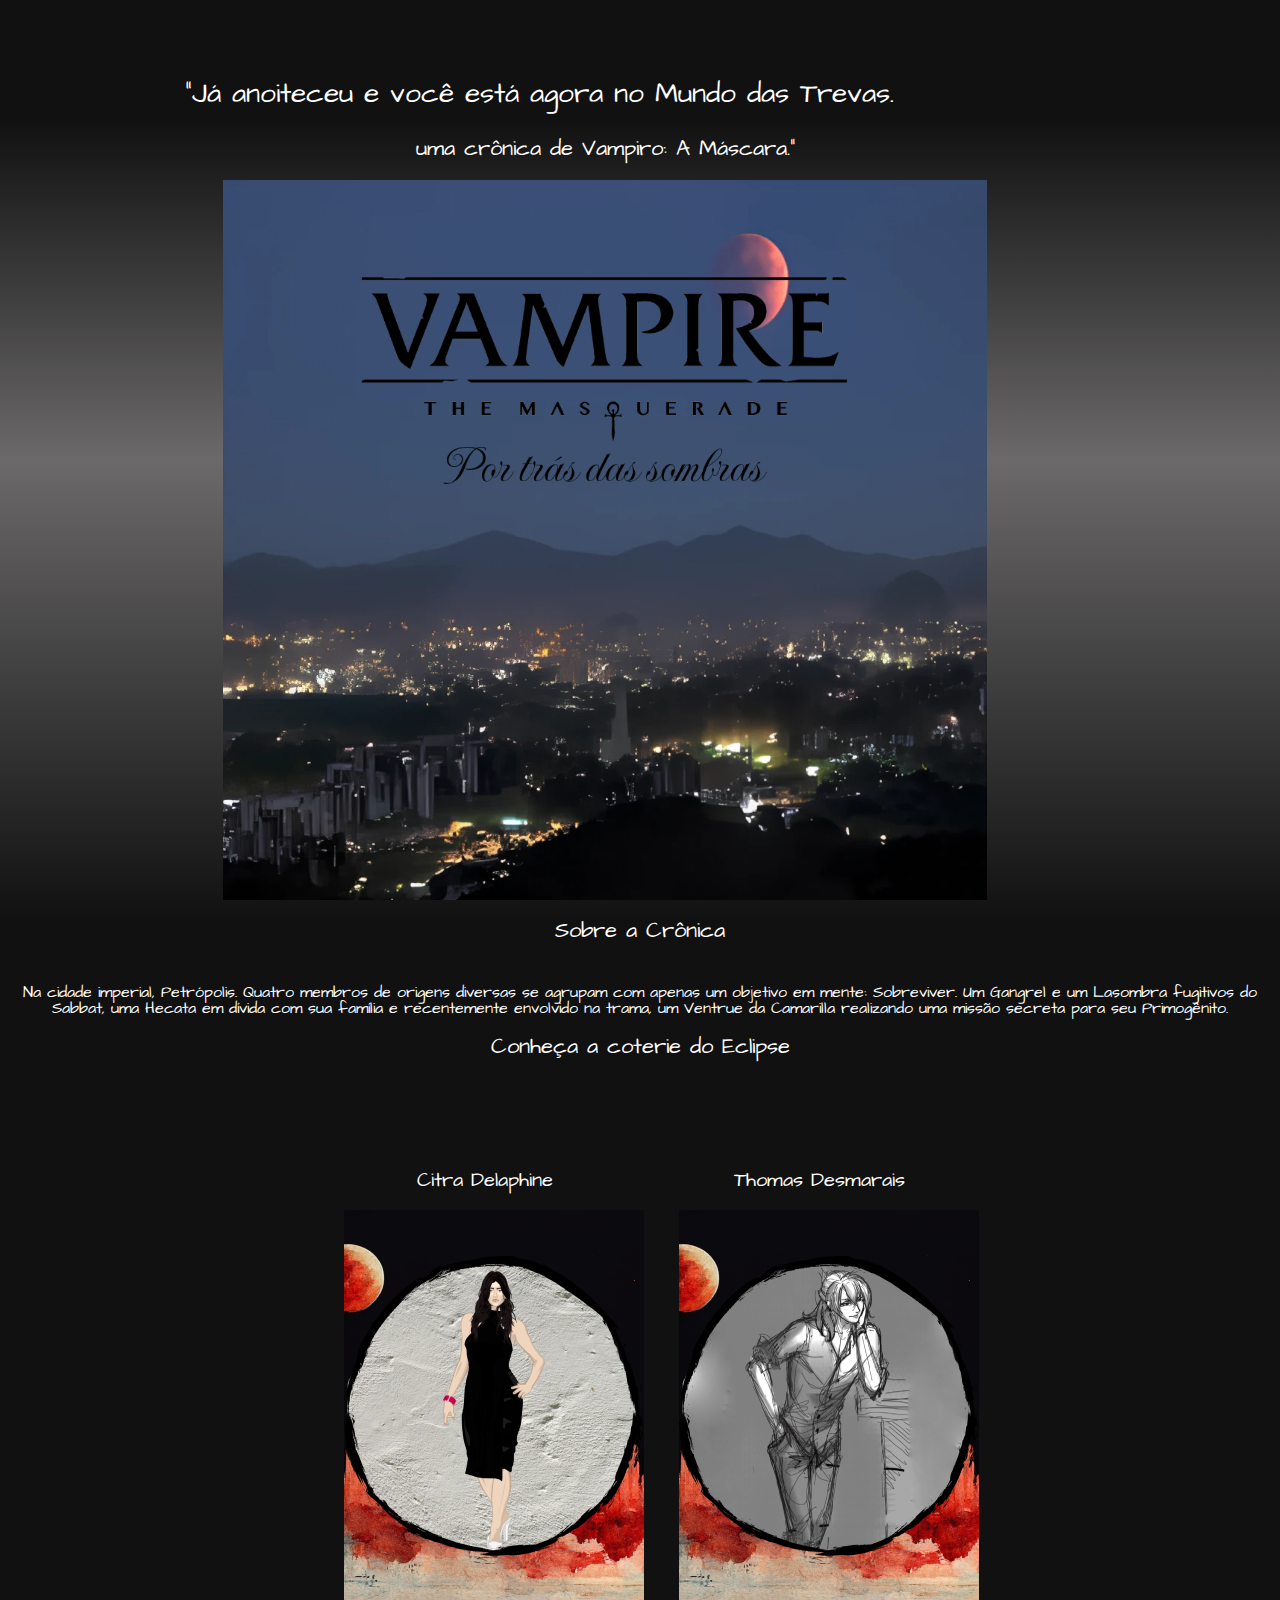
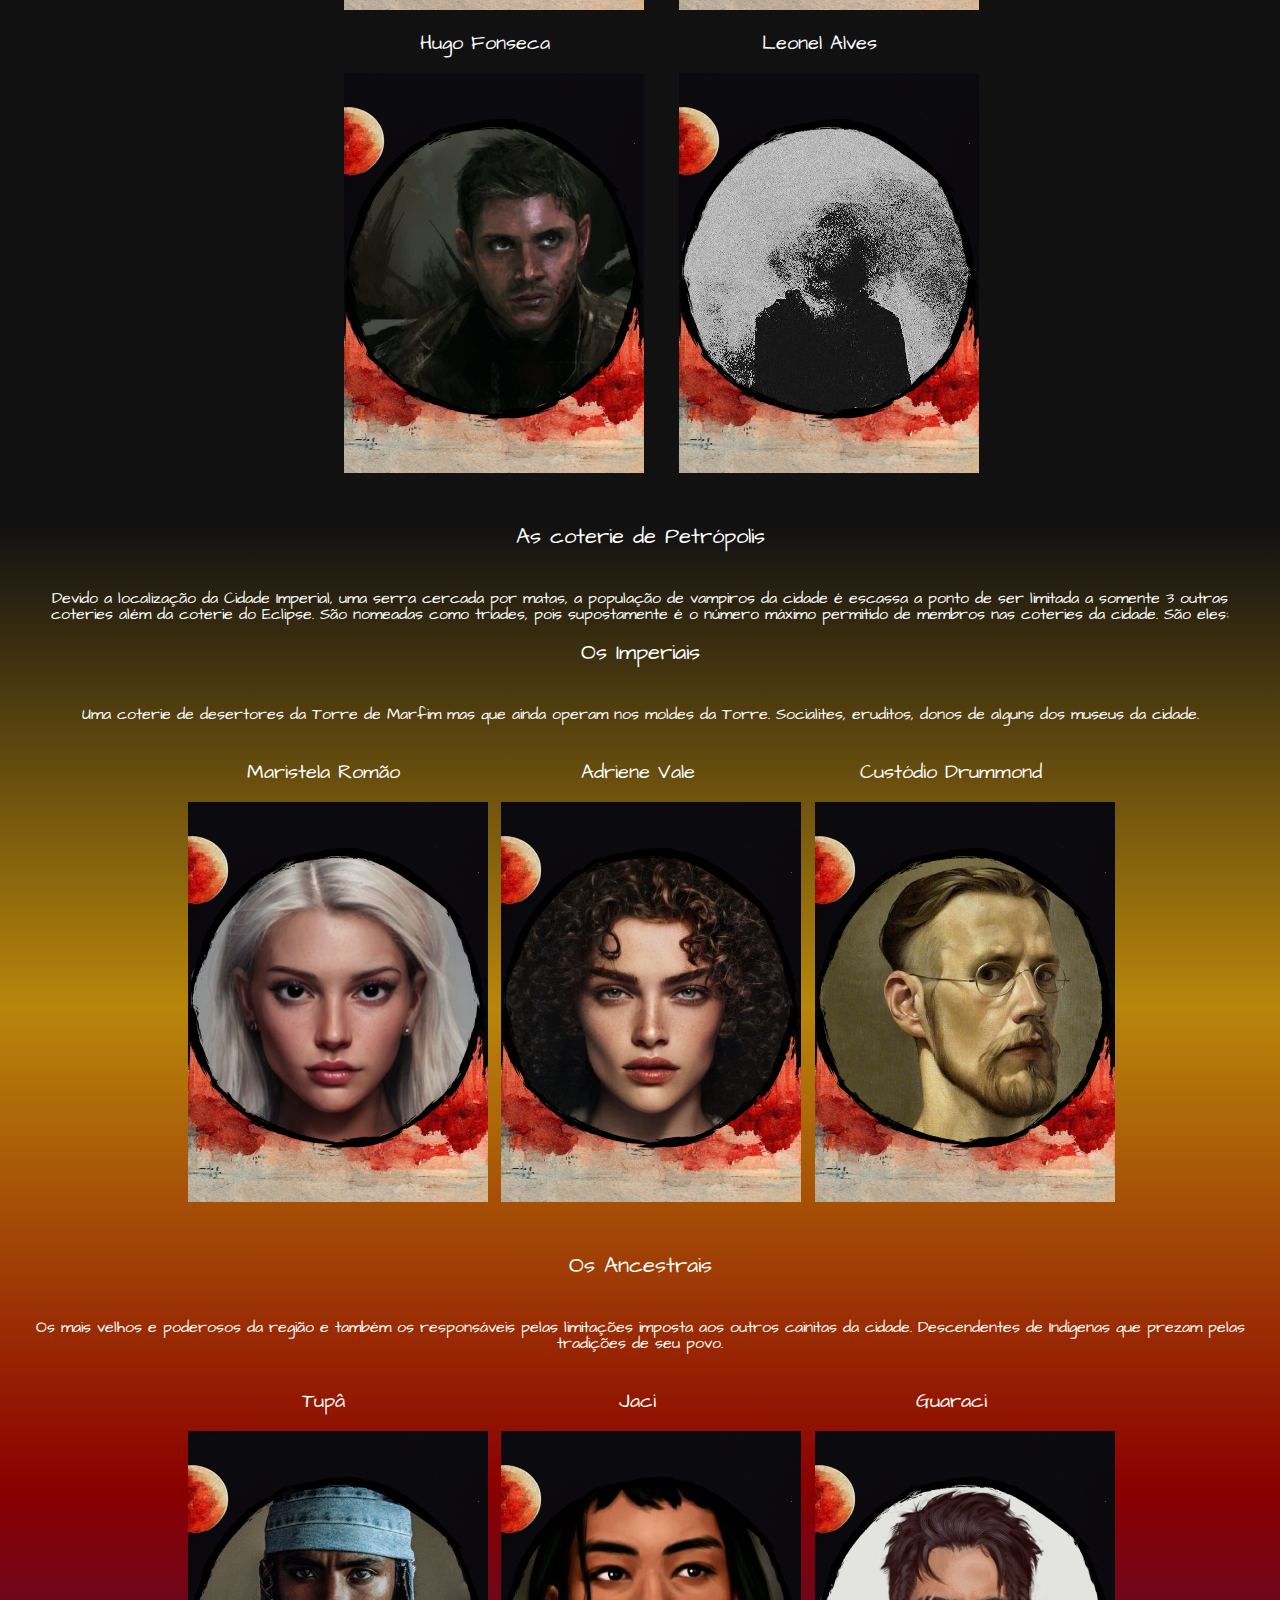
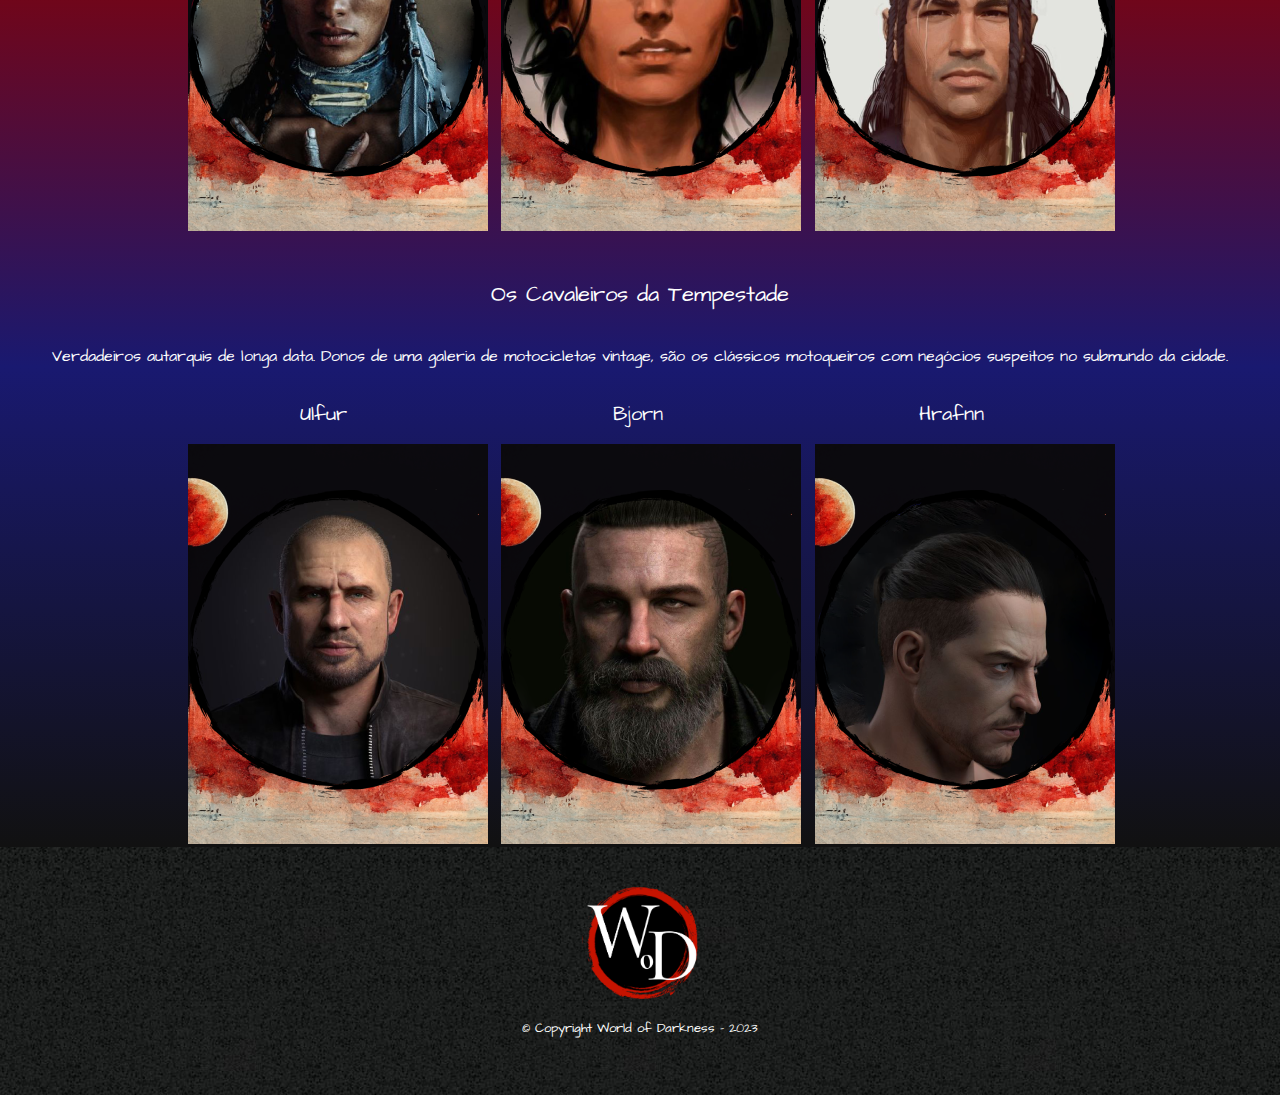
<file: index.html>
<!DOCTYPE html>
<html lang="pt-br">
	<head>

		<meta charset="UTF-8">
		<title>Por trás das Sombras</title>
		<link rel="stylesheet" type="text/css" href="reset.css">
		<link rel="stylesheet" href="wod_style.css">
		<link rel="preconnect" href="https://fonts.googleapis.com">
		<link rel="preconnect" href="https://fonts.gstatic.com" crossorigin>
		<link href="https://fonts.googleapis.com/css2?family=Architects+Daughter&display=swap" rel="stylesheet">

	</head>

	<body>

		<header>
			<div class="banner">
				<h1 class='titulo-principal'>"Já anoiteceu e você está agora no Mundo das Trevas.</h1>
					<p>uma crônica de Vampiro: A Máscara."<p>
				<div class="logo-area">
					<img class='logo' src='img/logo.png' style="max-width: auto; max-height: 45em;">
				</div>
			</div>
		</header>
		<main>		
	        <section class='principal'>
					<h2>Sobre a Crônica</h2>

					<p>Na cidade imperial, Petrópolis. Quatro membros de origens diversas se agrupam com apenas um objetivo em mente: Sobreviver. Um Gangrel e um Lasombra fugitivos do Sabbat, uma Hecata em dívida com sua família e recentemente envolvido na trama, um Ventrue da Camarilla realizando uma missão secreta para seu Primogênito.</p>
		    	<div class='pc'>
					<h2>Conheça a coterie do Eclipse</h2>
					<ul class="eclipse">
						<li class="portrait">
							<h3>Citra Delaphine</h3>
							<a href="citra.html">
								<img id='citra' src='img/citra_portrait.png' alt="Citra uma mulher jovem e bela de cabelos pretos" class="centraliza-imagem">
							</a>
						</li>
						<li class="portrait">
							<h3>Thomas Desmarais</h3>
							<a href="thomas.html">
								<img id='thomas' src='img/thomas_portrait.png' alt="Thomas um estonteante homem alto de feições nobres" class="centraliza-imagem">
							</a>
						</li>
						<li class="portrait">
							<h3>Hugo Fonseca</h3>
							<a href="hugo.html">
								<img id="hugo" src="img/portrait_hugo.png" alt="Hugo um homem alto com um olhar sério e cabelos castanhos" class="centraliza-imagem">
							</a>
						</li>
						<li class="portrait">
							<h3>Leonel Alves</h3>
							<a href="leonel.html">
								<img id="leonel" src="img/portrait_leonel.png" alt="Leonel um homem alto de cabeça raspada e olhar neutro" class="centraliza-imagem">
							</a>
						</li>
					</ul>
				</div>			    
		    	<div class="npcs">
			    	<h2>As coterie de Petrópolis</h2>
			    		<p>Devido a localização da Cidade Imperial, uma serra cercada por matas, a população de vampiros da cidade é escassa a ponto de ser limitada a somente 3 outras coteries além da coterie do Eclipse. São nomeadas como tríades, pois supostamente é o número máximo permitido de membros nas coteries da cidade. São eles:</p>
			    	
					<h2>Os Imperiais</h2>
					    <p>Uma coterie de desertores da Torre de Marfim mas que ainda operam nos moldes da Torre. Socialites, eruditos, donos de alguns dos museus da cidade.</p>
					    <ul class="imperiais">
					    	<li class="portrait">
							    <h3>Maristela Romão</h3>
							    <img id='maristela' src='img/portrait_maristela.png' class='centraliza-imagem'>
							</li>
							<li class="portrait">
							    <h3>Adriene Vale</h3>
							    <img id='adriene' src='img/portrait_adriene.png' class='centraliza-imagem'>
							</li>
					    	<li class="portrait">
					    		<h3>Custódio Drummond</h3>
					    		<img id='custodio' src='img/portrait_custodio.png' class='centraliza-imagem'>
					    	</li>
						</ul>
					<h2>Os Ancestrais</h2>
					    <p>Os mais velhos e poderosos da região e também os responsáveis pelas limitações imposta aos outros cainitas da cidade. Descendentes de Indígenas que prezam pelas tradições de seu povo.</p>
					<ul class='ancestrais'>
					    <li class="portrait">
							<h3>Tupâ</h3>
							<img id='tupa' src='img/portrait_tupa.png' class='centraliza-imagem'>
						</li>
						<li class="portrait">
							<h3>Jaci</h3>
							<img id='jaci' src='img/portrait_jaci.png' class='centraliza-imagem'>
						</li>
						<li class="portrait">
							<h3>Guaraci</h3>
							<img id='guaraci' src='img/portrait_guaraci.png' class='centraliza-imagem'>
						</li>
					</ul>
					
					
					<h2>Os Cavaleiros da Tempestade</h2>
						<p>Verdadeiros autarquis de longa data. Donos de uma galeria de motocicletas vintage, são os clássicos motoqueiros com negócios suspeitos no submundo da cidade.</p>
					<ul class="cavaleiros">
						<li class="portrait">
						    <h3>Ulfur</h3>
						    <img id='ulfur' src='img/portrait_ulfur.png' class='centraliza-imagem'>
						</li>
						<li class="portrait">
						    <h3>Bjorn</h3>
						    <img id='bjorn' src='img/portrait_bjorn.png' class='centraliza-imagem'>
						</li>
						<li class="portrait">
						    <h3>Hrafnn</h3>
						    <img id='hrafnn' src='img/portrait_hrafnn.png' class='centraliza-imagem'>
						</li>
					</ul>
				</div>
			</section>
		<main>
		<footer>
			<img src="img/WOD_Symbol_BIG.png" style="max-width: auto;
			max-height: 7em;">
			<p class="copyright">© Copyright World of Darkness - 2023</p>
		</footer>
	</body>	
</html>
</file>
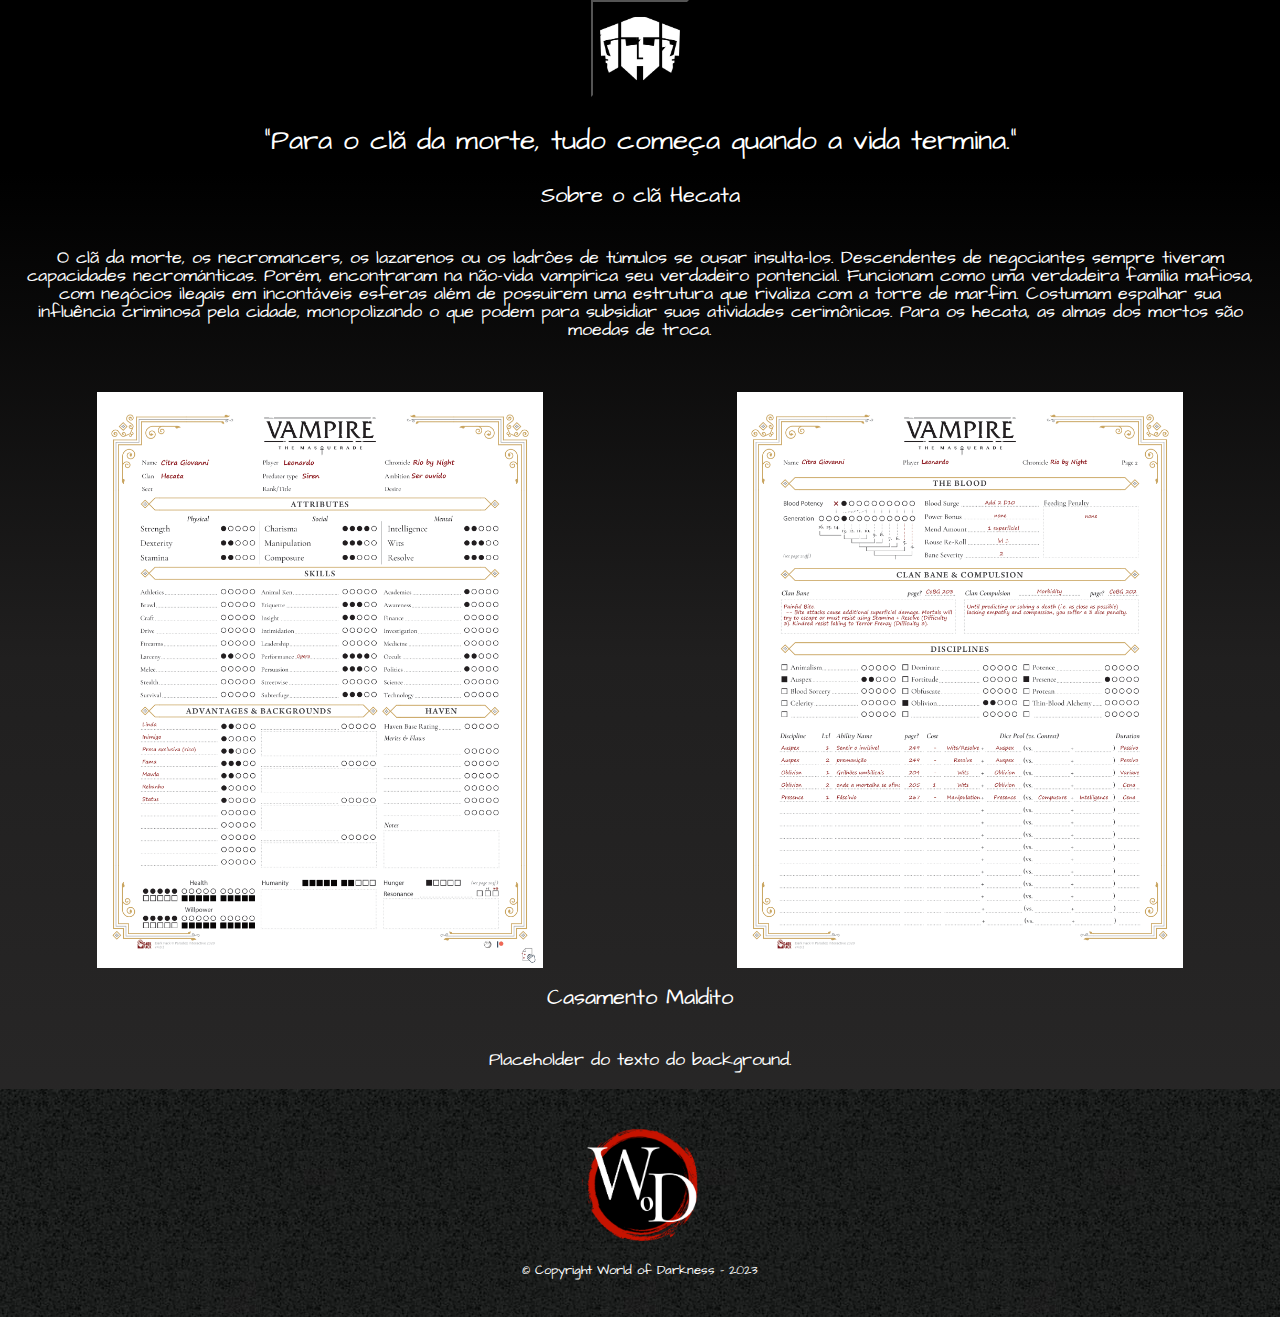
<file: citra.html>
<!DOCTYPE html>
<html lang="pt-br">
	<head>

		<meta charset="UTF-8">
		<title>Citra Delaphine</title>
		<link rel="stylesheet" type="text/css" href="reset.css">
		<link rel="stylesheet" href="leonel.css">
		<link rel="preconnect" href="https://fonts.googleapis.com">
		<link rel="preconnect" href="https://fonts.gstatic.com" crossorigin>
		<link href="https://fonts.googleapis.com/css2?family=Architects+Daughter&display=swap" rel="stylesheet">

	</head>

    <body>
        <header>
			<div>
				<a id="botao-homepg" href="por_tras_das_sombras_index.html">
					<button id="botao-homepg"><img id="logo-cla" src="img/hecata-logo.png" style="max-width: auto; max-height: 7em;"></button>
				</a>
				<h1 class='titulo-principal'>"Para o clã da morte, tudo começa quando a vida termina."</h1>
			</div>
		</header>

		<main>
			<section class="principal">
				<h2>Sobre o clã Hecata</h2>
				<p>O clã da morte, os necromancers, os lazarenos ou os ladrôes de túmulos se ousar insulta-los. Descendentes de negociantes
					sempre tiveram capacidades necrománticas. Porém, encontraram na não-vida vampírica seu verdadeiro pontencial. Funcionam
					como uma verdadeira família mafiosa, com negócios ilegais em incontáveis esferas além de possuirem uma estrutura que rivaliza
					com a torre de marfim. Costumam espalhar sua influência criminosa pela cidade, monopolizando o que podem para subsidiar suas
					atividades cerimônicas. Para os hecata, as almas dos mortos são moedas de troca.				
				</p>
			</section>
			<div id="ficha-area" class="fichas">
				<ul id="ficha-logo">
					<li><img id='ficha' src='img/citra_ficha1.png' style="max-width: 31em; max-height: 36em"></li>
					<li><img id='ficha' src='img/citra_ficha2.png' style="max-width: 31em; max-height: 36em"></li>
				</ul>
			</div>
			<section class="background">
				<h2>Casamento Maldito</h2>
				<p>Placeholder do texto do background.</p>
			</section>
		</main>
		<footer>
			<img src="img/WOD_Symbol_BIG.png" style="max-width: auto;
			max-height: 7em;">
			<p class="copyright">© Copyright World of Darkness - 2023</p>
		</footer>
    </body>
</html>
</file>
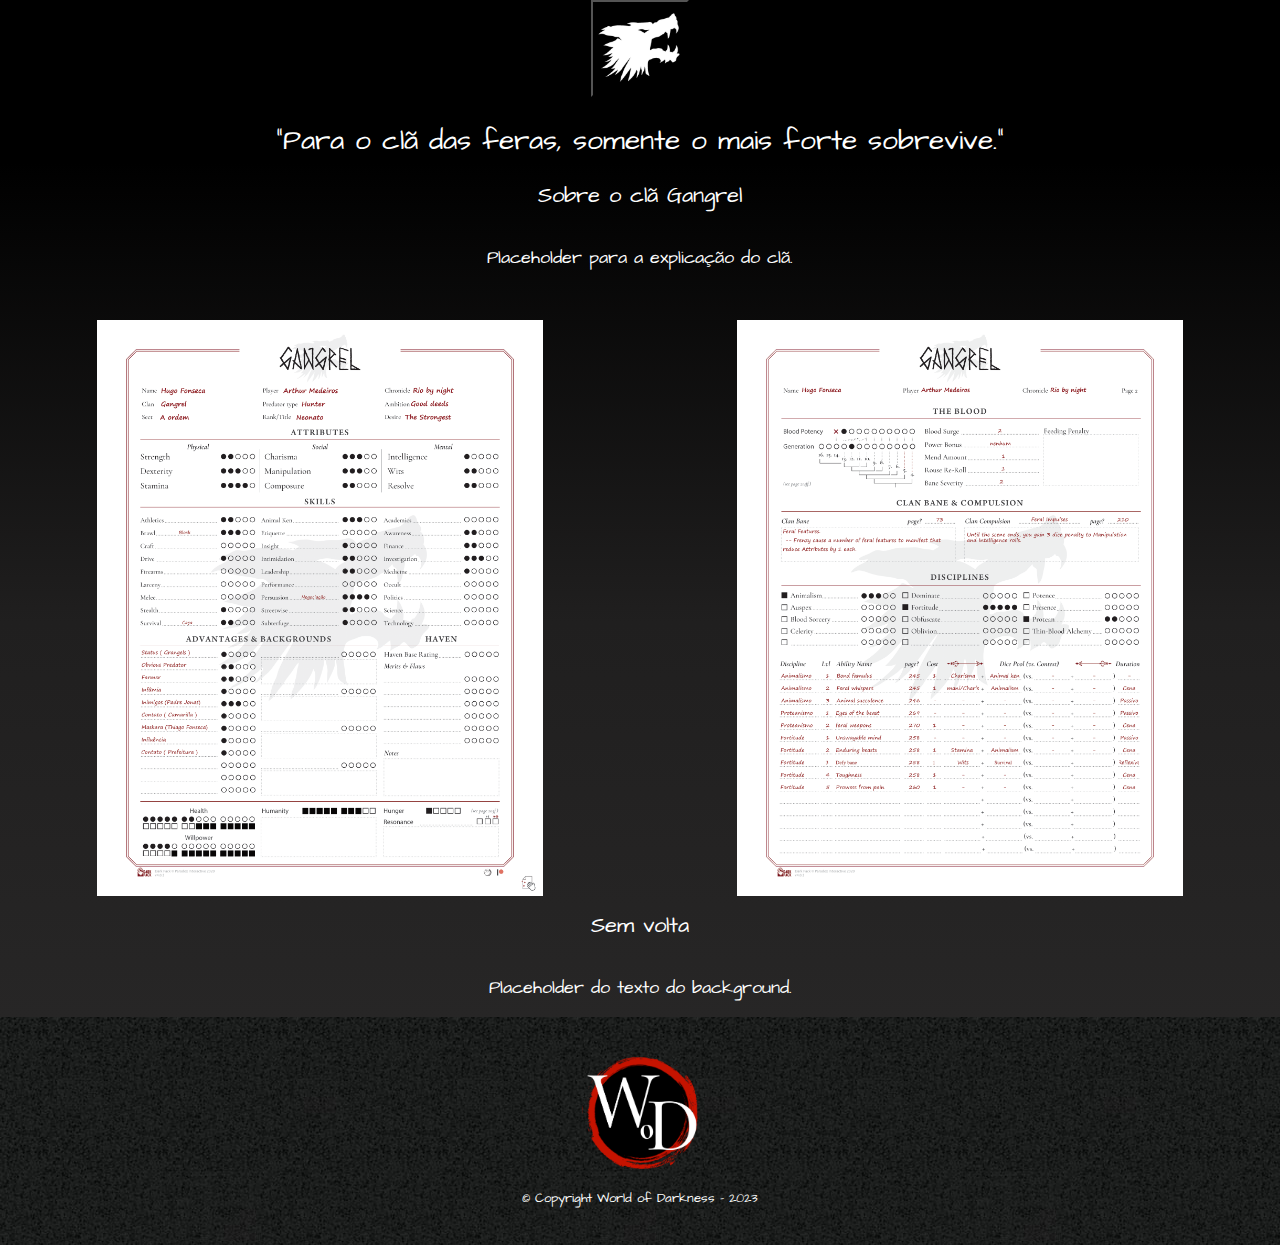
<file: hugo.html>
<!DOCTYPE html>
<html lang="pt-br">
	<head>

		<meta charset="UTF-8">
		<title>Hugo Fonseca</title>
		<link rel="stylesheet" type="text/css" href="reset.css">
		<link rel="stylesheet" href="leonel.css">
		<link rel="preconnect" href="https://fonts.googleapis.com">
		<link rel="preconnect" href="https://fonts.gstatic.com" crossorigin>
		<link href="https://fonts.googleapis.com/css2?family=Architects+Daughter&display=swap" rel="stylesheet">

	</head>

    <body>
        <header>
			<div>
				<a id="botao-homepg" href="por_tras_das_sombras_index.html">
					<button id="botao-homepg"><img id="logo-cla" src="img/gangrel-logo.png" style="max-width: auto; max-height: 7em;"></button>
				</a>
				<h1 class='titulo-principal'>"Para o clã das feras, somente o mais forte sobrevive."</h1>
			</div>
		</header>

		<main>
			<section class="principal">
				<h2>Sobre o clã Gangrel</h2>
				<p>Placeholder para a explicação do clã.	
				</p>
			</section>
			<div id="ficha-area" class="fichas">
				<ul id="ficha-logo">
					<li><img id='ficha' src='img/hugo_ficha1.png' style="max-width: 31em; max-height: 36em"></li>
					<li><img id='ficha' src='img/hugo_ficha2.png' style="max-width: 31em; max-height: 36em"></li>
				</ul>
			</div>
			<section class="background">
				<h2>Sem volta</h2>
				<p>Placeholder do texto do background.</p>
			</section>
		</main>
		<footer>
			<img src="img/WOD_Symbol_BIG.png" style="max-width: auto;
			max-height: 7em;">
			<p class="copyright">© Copyright World of Darkness - 2023</p>
		</footer>
    </body>
</html>
</file>
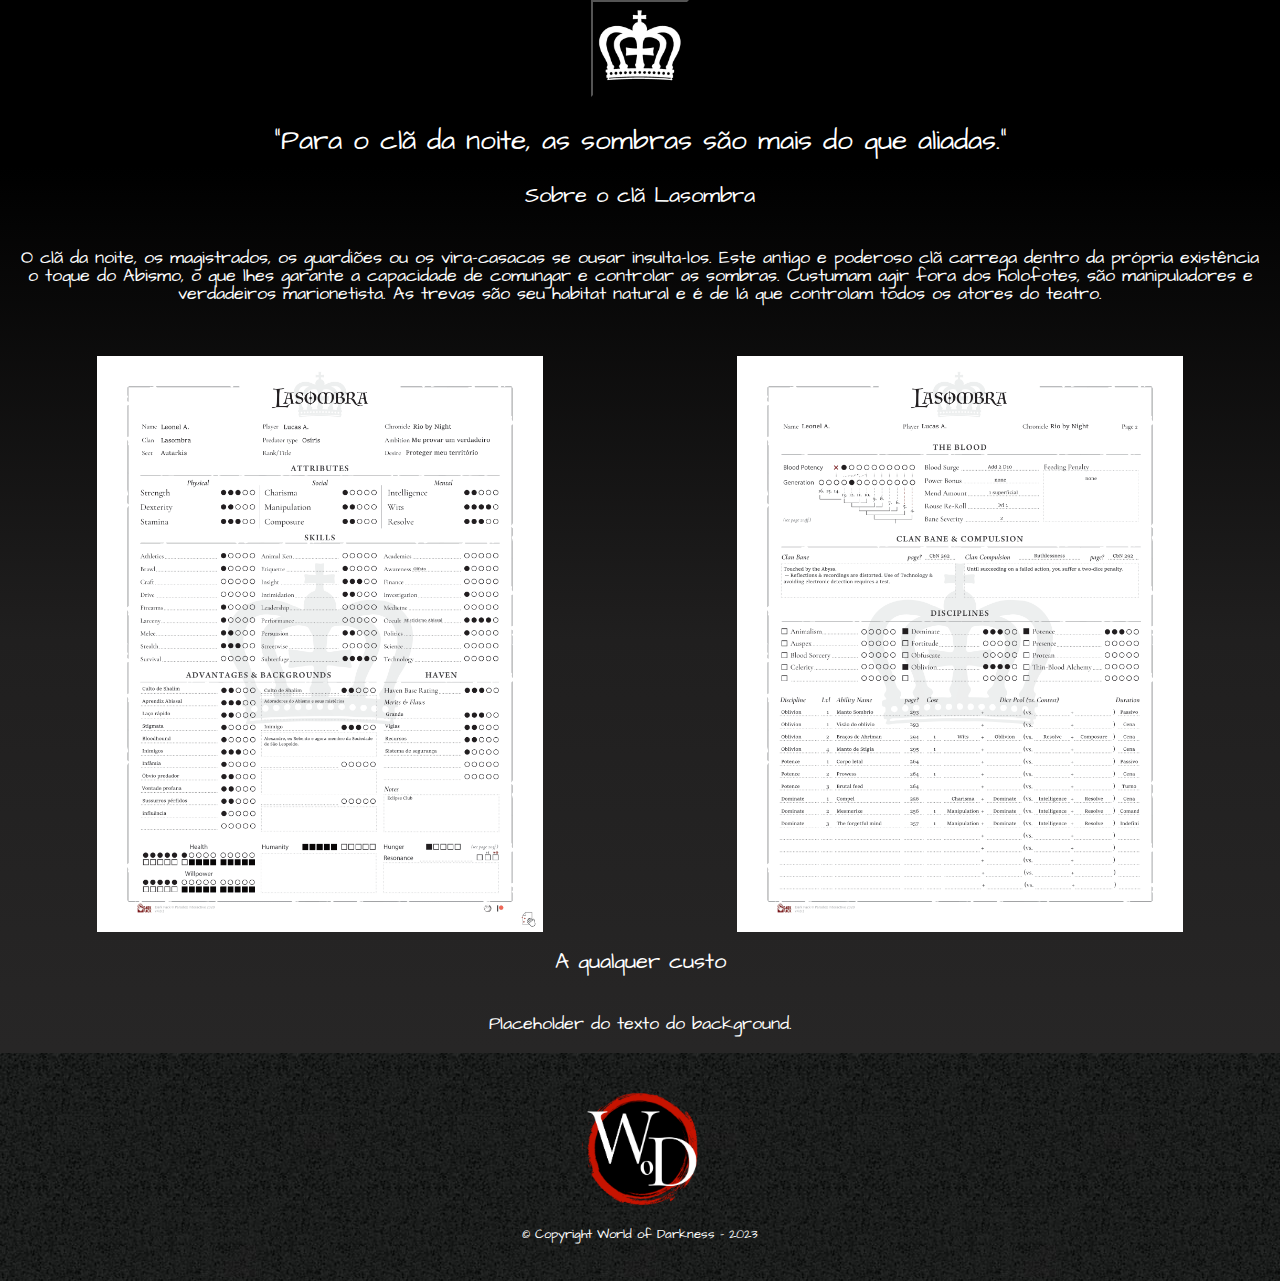
<file: leonel.html>
<!DOCTYPE html>
<html lang="pt-br">
	<head>

		<meta charset="UTF-8">
		<title>Leonel Alves</title>
		<link rel="stylesheet" type="text/css" href="reset.css">
		<link rel="stylesheet" href="leonel.css">
		<link rel="preconnect" href="https://fonts.googleapis.com">
		<link rel="preconnect" href="https://fonts.gstatic.com" crossorigin>
		<link href="https://fonts.googleapis.com/css2?family=Architects+Daughter&display=swap" rel="stylesheet">

	</head>

    <body>
        <header>
			<div>
				<a id="botao-homepg" href="https://por-tras-das-sombras-rpg-git-main-guerreiro-denis.vercel.app/por_tras_das_sombras_index.html">
					<button id="botao-homepg"><img id="logo-cla" src="img/lasombra-logo.png" style="max-width: auto; max-height: 7em;"></button>
				</a>
				<h1 class='titulo-principal'>"Para o clã da noite, as sombras são mais do que aliadas."</h1>
			</div>
		</header>

		<main>
			<section class="principal">
				<h2>Sobre o clã Lasombra</h2>
				<p>O clã da noite, os magistrados, os guardiões ou os vira-casacas se ousar insulta-los. Este antigo
					e poderoso clã carrega dentro da própria existência o toque do Abismo, o que lhes garante a capacidade de
					comungar e controlar as sombras. Custumam agir fora dos holofotes, são manipuladores e verdadeiros marionetista.
					As trevas são seu habitat natural e é de lá que controlam todos os atores do teatro.
				</p>
			</section>
			<div id="ficha-area" class="fichas">
				<ul id="ficha-logo">
					<li><img id='ficha' src='img/leonel_ficha1.png' style="max-width: 31em; max-height: 36em"></li>
					<li><img id='ficha' src='img/leonel_ficha2.png' style="max-width: 31em; max-height: 36em"></li>
				</ul>
			</div>
			<section class="background">
				<h2>A qualquer custo</h2>
				<p>Placeholder do texto do background.</p>
			</section>
		</main>
		<footer>
			<img src="img/WOD_Symbol_BIG.png" style="max-width: auto;
			max-height: 7em;">
			<p class="copyright">© Copyright World of Darkness - 2023</p>
		</footer>
    </body>
</html>
</file>
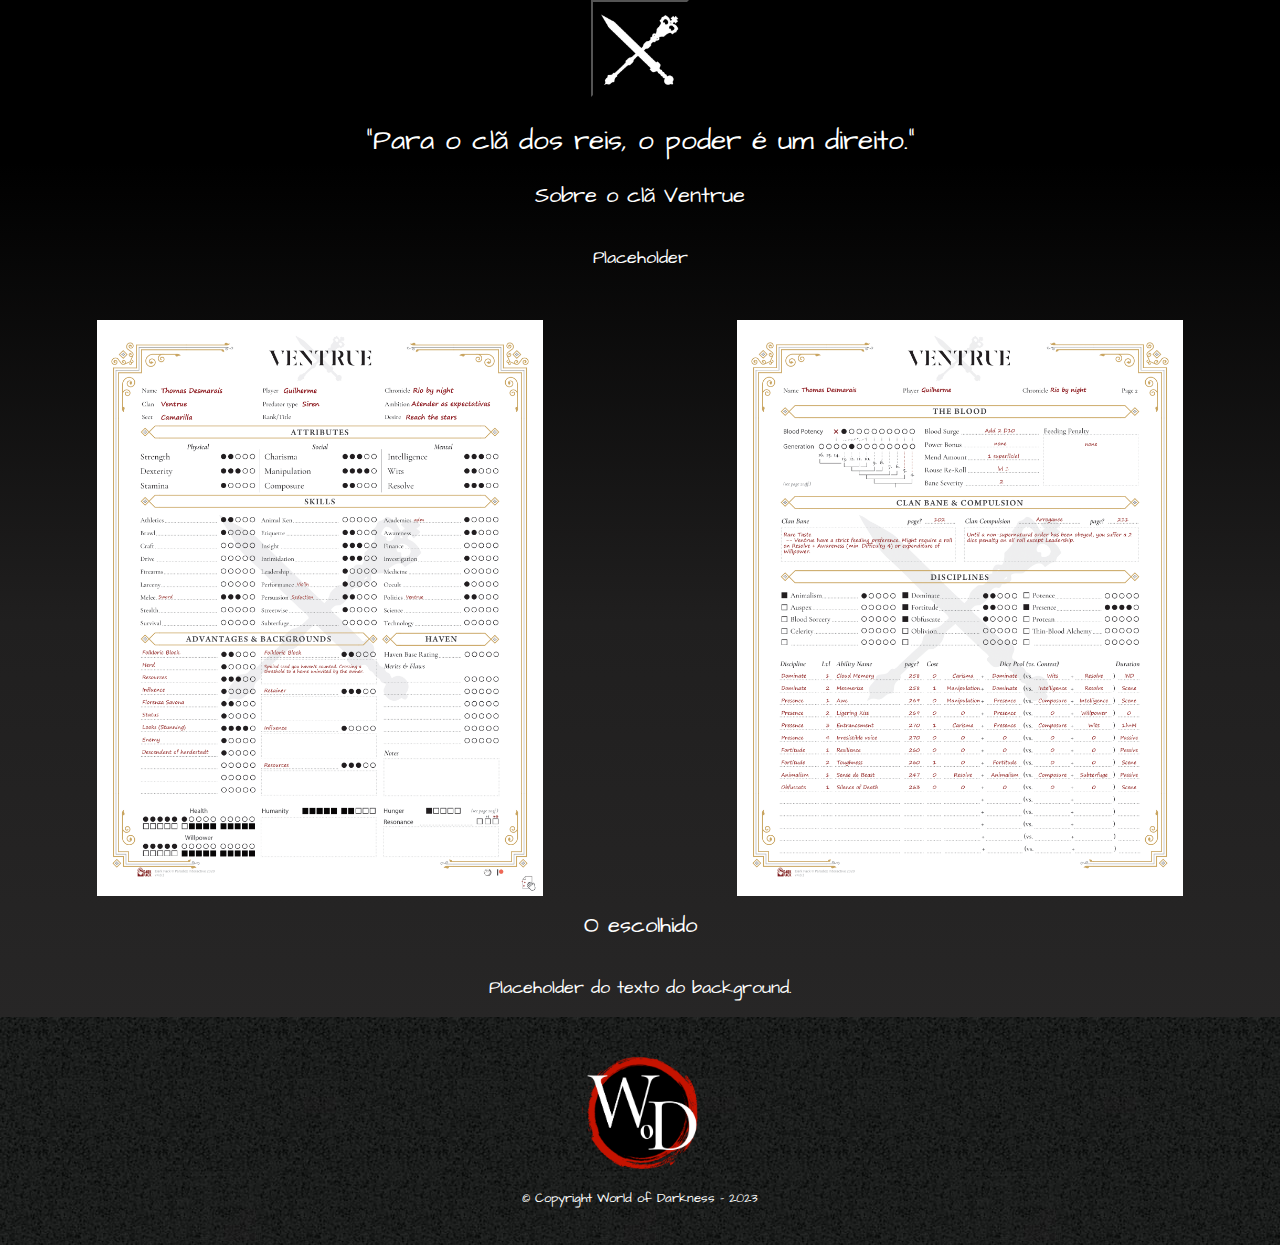
<file: thomas.html>
<!DOCTYPE html>
<html lang="pt-br">
	<head>

		<meta charset="UTF-8">
		<title>Thomas Desmarais</title>
		<link rel="stylesheet" type="text/css" href="reset.css">
		<link rel="stylesheet" href="leonel.css">
		<link rel="preconnect" href="https://fonts.googleapis.com">
		<link rel="preconnect" href="https://fonts.gstatic.com" crossorigin>
		<link href="https://fonts.googleapis.com/css2?family=Architects+Daughter&display=swap" rel="stylesheet">

	</head>

    <body>
        <header>
			<div>
				<a id="botao-homepg" href="por_tras_das_sombras_index.html">
					<button id="botao-homepg"><img id="logo-cla" src="img/ventrue-logo.png" style="max-width: auto; max-height: 7em;"></button>
				</a>
				<h1 class='titulo-principal'>"Para o clã dos reis, o poder é um direito."</h1>
			</div>
		</header>

		<main>
			<section class="principal">
				<h2>Sobre o clã Ventrue</h2>
				<p>Placeholder				
				</p>
			</section>
			<div id="ficha-area" class="fichas">
				<ul id="ficha-logo">
					<li><img id='ficha' src='img/thomas_ficha1.png' style="max-width: 31em; max-height: 36em"></li>
					<li><img id='ficha' src='img/thomas_ficha2.png' style="max-width: 31em; max-height: 36em"></li>
				</ul>
			</div>
			<section class="background">
				<h2>O escolhido</h2>
				<p>Placeholder do texto do background.</p>
			</section>
		</main>
		<footer>
			<img src="img/WOD_Symbol_BIG.png" style="max-width: auto;
			max-height: 7em;">
			<p class="copyright">© Copyright World of Darkness - 2023</p>
		</footer>
    </body>
</html>
</file>
<file: wod_style.css>
body {
	font-family: 'Architects Daughter', cursive;
}

header {
	background: linear-gradient(#111111 13%, #6b6969 50%, #111111);
	padding: 50px 70px 20px 0px;
}

header h1, header p {
	color: white;
}

.logo {
	display: block;
    margin-left: auto;
    margin-right: auto;
}

.banner h1 {
	position: relative;
    left: 20px;
    font-size: 28px;
    margin: 30px;
}

.banner {
	position: relative;
	width: 940px;
	margin: 0 auto;
}

.banner p {
	text-align: center;
    font-size: 22px;
    margin-bottom: 20px;
}

main h2 {
	margin-bottom: 42px;
	text-align: center;
	font-size: 22px;
}

main p {
	font-size: 16px;
	margin: 20px;
	text-align: center;
}

main h3{
	text-align: center;
	font-size: 20px;
	margin: 20px;
}

.principal {
	background: #111111;
	color: #FEFEFE;
}

.eclipse {
	width: 940px;
	margin: 0 auto;
	padding: 50px 25%;
}

.eclipse li {
	display: inline-block;
	text-align: center;
	width: 30%;
	vertical-align: top;
	margin: 0 2.5%;
	box-sizing: border-box;
}

.npcs {
	background: linear-gradient(#111111, #B8860B, #8B0000, #191970, #111111);
	color: #FEFEFE;
}

.portrait {
	cursor: pointer
}

.imperiais {
	width: 940px;
	margin: 0 auto 50px;
}

.imperiais li {
	display: inline-block;
	text-align: center;
	width: 29%;
	vertical-align: top;
	margin: 0 1.1em;
	box-sizing: border-box;
}

.ancestrais {
	width: 940px;
	margin: 0 auto 50px;
}

.ancestrais li {
	display: inline-block;
    text-align: center;
    width: 29%;
    vertical-align: top;
    margin: 0 1.1em;
    box-sizing: border-box;
}

.cavaleiros {
	width: 940px;
	margin: 0 auto;
}

.cavaleiros li {
	display: inline-block;
    text-align: center;
    width: 29%;
    vertical-align: top;
    margin: 0 1.1em;
    box-sizing: border-box;
}

footer {
	text-align: center;
    background: url(img/bg.jpg);
    padding: 40px 0;
}

.copyright {
	font-size: 13px;
    color: #FFFFFF;
    margin-top: 20px;
}
</file>
<file: leonel.css>
body {
	font-family: 'Architects Daughter', cursive;
	background: linear-gradient(#000000 13%, #201f1f 50%, #2b2a2a);
	color: #FEFEFE;
}

header h1, header p {
	text-align: center;
	font-size: 28px;
    margin: 30px;
}

#logo-cla {
	display: block;
	margin-left: auto;
	margin-right: auto;
}

#botao-homepg {
	display: block;
	margin-left: auto;
	margin-right: auto;
	background: transparent;
	padding: 0;
	width: fit-content;
}

button:hover {
	transform: scale(1.1);
	transition: transform 0.2s ease-out;
	cursor: pointer;
}

button:hover::before {
	content: "Clique para voltar";
  	position: absolute;
	top: 10px;
	left: 100%;
	margin-left: 10px;
	padding: 10px;
	background-color: #464343;
	border: 1px solid #ccc;
}

.logo {
	display: block;
    margin-left: auto;
    margin-right: auto;
}


.fichas li {
    display: inline-block;
	width: auto;
    vertical-align: top;
    margin: auto;
	box-sizing: border-box;
}

main h2 {
	margin-bottom: 42px;
	text-align: center;
	font-size: 22px;
}

main p {
	font-size: 18px;
	margin: 20px;
	text-align: center;
}

main h3{
	text-align: center;
	font-size: 20px;
	margin: 20px;
}

main ul {
	display: flex;
    align-items: center;
	margin: 3.3em auto 1em auto;
}

#ficha:hover {
	transform: scale(1.3);
	transition: transform 0.2s ease-out;
  }

footer {
	text-align: center;
    background: url(img/bg.jpg);
    padding: 40px 0;
}

.copyright {
	font-size: 13px;
    color: #FFFFFF;
    margin-top: 20px;
}
</file>
